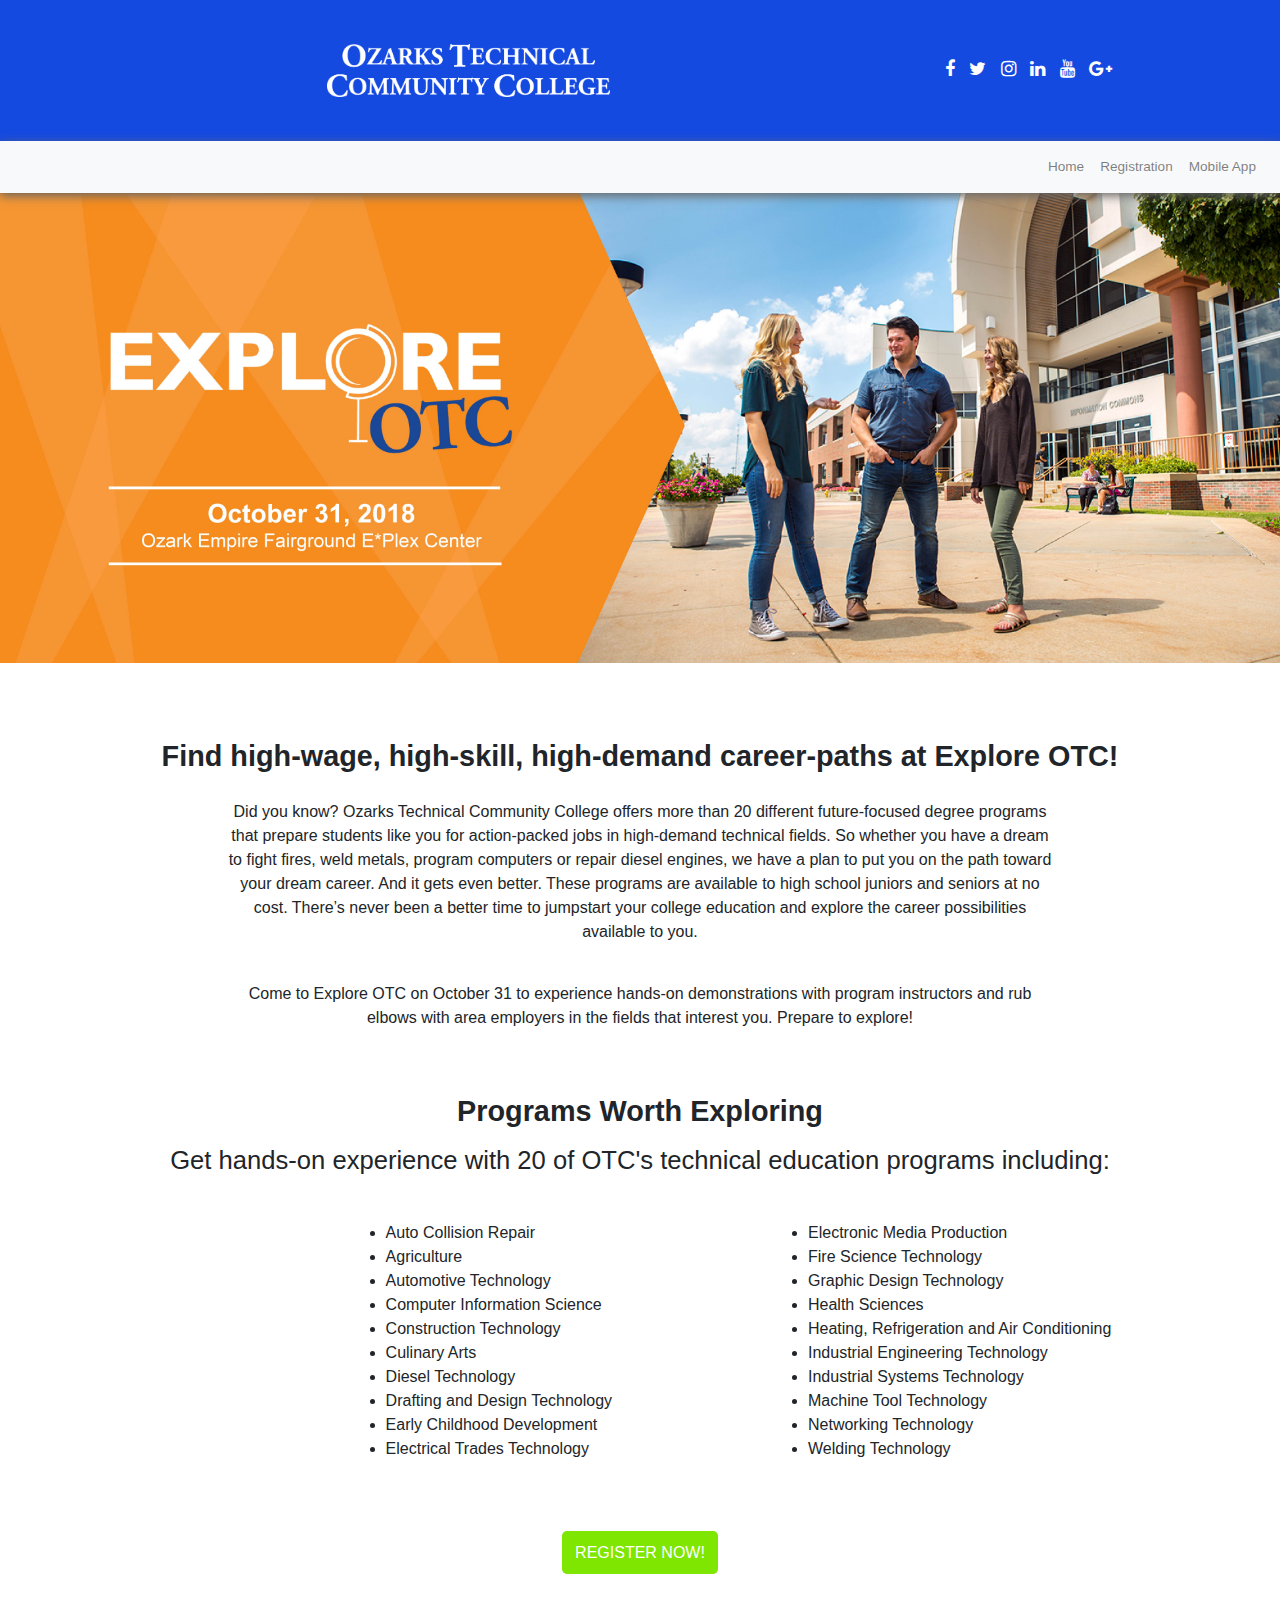
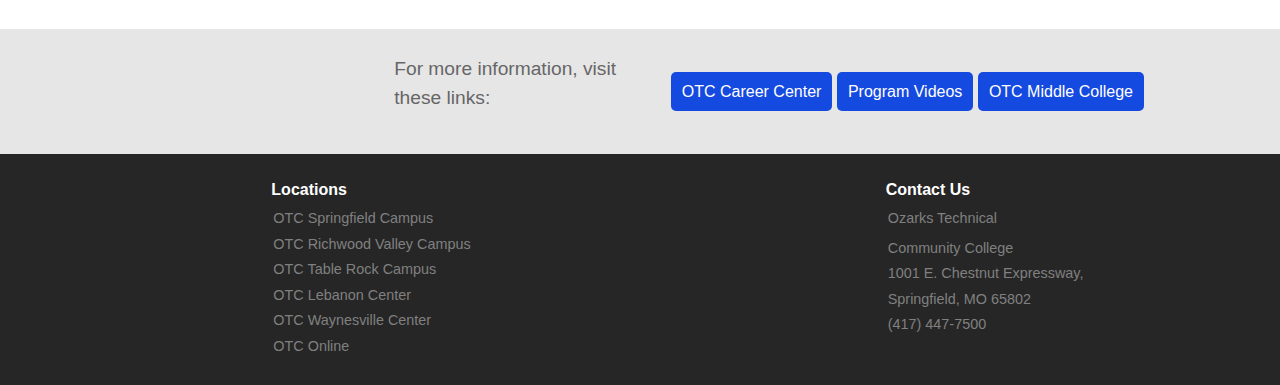
<file: index.html>
<!DOCTYPE html>
<html>
  <head>
    <meta charset="UTF-8">
    <meta name="viewport" content="width=device-width, initial-scale=1.0">
    <title>Explore OTC</title>
    <link rel="stylesheet" href="https://maxcdn.bootstrapcdn.com/bootstrap/4.0.0/css/bootstrap.min.css" integrity="sha384-Gn5384xqQ1aoWXA+058RXPxPg6fy4IWvTNh0E263XmFcJlSAwiGgFAW/dAiS6JXm" crossorigin="anonymous">  
    <link rel="stylesheet" href="https://cdnjs.cloudflare.com/ajax/libs/font-awesome/4.7.0/css/font-awesome.min.css">
    <link rel="stylesheet" href="Styles/IndexStyles.css" type="text/css">
    <link rel="icon" href="Images/OTC_webicon.jpg" type="image/gif" sizes="16x16">
  </head>
  <body>
    <header>
      <img class="wordmark" src="Images/OTC-Wordmark-White.png" width="345px" alt="OTC Wordmark">
      <div id="socialMedia">
        <span><a href="https://www.facebook.com/ozarkstech" target="_blank"><i class="fa fa-facebook" style="font-size:18px"></i></a></span>
        <span><a href="https://twitter.com/otcedu" target="_blank"><i class="fa fa-twitter" style="font-size:18px"></i></a></span>
        <span><a href="https://www.instagram.com/ozarkstech/" target="_blank"><i class="fa fa-instagram" style="font-size:18px"></i></a></span>
        <span><a href="https://www.linkedin.com/school/ozarks-technical-community-college/" target="_blank"><i class="fa fa-linkedin" style="font-size:18px"></i></a></span>
        <span><a href="https://www.youtube.com/user/OTCvids" target="_blank"><i class="fa fa-youtube" style="font-size:18px"></i></a></span>
        <span><a href="https://plus.google.com/+otcedu" target="_blank"><i class="fa fa-google-plus" style="font-size:18px"></i></a></span>
        </div>
    </header>
      </body>
        <nav class="navbar navbar-expand-md bg-light navbar-light">
        
          <!-- Toggler/collapsibe Button -->
          <button class="navbar-toggler" type="button" data-toggle="collapse" data-target="#collapsibleNavbar">
            <span class="navbar-toggler-icon"></span>
          </button>
        
          <!-- Navbar links -->
          <div class="collapse navbar-collapse justify-content-end" id="collapsibleNavbar">
            <ul class="navbar-nav">
              <li class="nav-item">
                <a class="nav-link" href="index.html">Home</a>
              </li>
              <li class="nav-item">
                <a class="nav-link" href="registration.html">Registration</a>
              </li>
              <li class="nav-item">
                <a class="nav-link" href="app.html">Mobile App</a>
              </li> 
            </ul>
          </div> 
        </nav>
        <div class="divImg">
            <img class="mainImage" src="Images/OTC_Header.jpg" alt="Picture of OTC Campus and Students">
            <img class="phoneImage" src="Images/OTC_Header_Mobile.jpg" alt="Picture of OTC Campus and Students">                    
        </div>
        <div class="info">
            <h4>Find high-wage, high-skill, high-demand career-paths at Explore OTC!</h4>
          <p>Did you know? Ozarks Technical Community College offers more than 20 different future-focused degree programs that prepare students like you for action-packed jobs in high-demand technical fields. 
            So whether you have a dream to fight fires, weld metals, program computers or repair diesel engines, we have a plan to put you on the path toward your dream career. And it gets even better. These programs are available to high school juniors and seniors at no cost. 
            There’s never been a better time to jumpstart your college education and explore the career possibilities available to you.</p>
          <p>Come to Explore OTC on October 31 to experience hands-on demonstrations with program instructors and rub elbows with area employers in the fields that interest you. Prepare to explore!
          </p>
        </div>
        <h4 id="programsHeader">Programs Worth Exploring</h4>
        <p id="programsSubHeader">Get hands-on experience with 20 of OTC's technical education programs including:</p>
        <div class="row">
          <div class="col-sm-6" id="program1">
              <ul>
                  <li>Auto Collision Repair</li>
                  <li>Agriculture</li>
                  <li>Automotive Technology</li>
                  <li>Computer Information Science</li>
                  <li>Construction Technology</li>
                  <li>Culinary Arts</li>
                  <li>Diesel Technology</li>
                  <li>Drafting and Design Technology</li>
                  <li>Early Childhood Development</li>
                  <li>Electrical Trades Technology</li>            
                </ul>
          </div>
          <div class="col-sm-6" id="program2">
              <ul>
                  <li>Electronic Media Production</li>
                  <li>Fire Science Technology</li> 
                  <li>Graphic Design Technology</li>
                  <li>Health Sciences</li>
                  <li>Heating, Refrigeration and Air Conditioning</li>
                  <li>Industrial Engineering Technology</li>
                  <li>Industrial Systems Technology</li>
                  <li>Machine Tool Technology</li>
                  <li>Networking Technology</li>
                  <li>Welding Technology</li>
                </ul>
          </div>
         </div>
         <div id="forBtn"> 
         <a id="registerBtn" href="registration.html">REGISTER NOW!</a>
         </div>
         <div class="row" id="linksDiv">
           <p id="linksP">For more information, visit these links:</p>
           <div id="links">
           <a href="https://academics.otc.edu/careercenter/" target="_blank">OTC Career Center</a>
           <a href="https://academics.otc.edu/careercenter/technical-education-programs-for-high-school-students/" target="_blank">Program Videos</a>
           <a href="https://academics.otc.edu/middlecollege/" target="_blank">OTC Middle College</a>
           </div>
           </div>
        <footer>
          <div class="row">
          <div class="col-sm-6">
              <h6>Locations</h6>
              <p><a href="https://springfield.otc.edu/" target="_blank">OTC Springfield Campus</a></p>
              <p><a href="https://richwoodvalley.otc.edu/" target="_blank">OTC Richwood Valley Campus</a></p>
              <p><a href="https://tablerock.otc.edu/" target="_blank">OTC Table Rock Campus</a></p>
              <p><a href="https://lebanon.otc.edu/" target="_blank">OTC Lebanon Center</a></p>
              <p><a href="https://waynesville.otc.edu/" target="_blank">OTC Waynesville Center</a></p>
              <p><a href="https://online.otc.edu/" target="_blank">OTC Online</a></p>
          </div>
          <div class="col-sm-6">
            <h6>Contact Us</h6>
            <p>Ozarks Technical <p>
            <p>Community College</p>
            <p>1001 E. Chestnut Expressway,</p>
            <p>Springfield, MO 65802</p>
            <p>(417) 447-7500</p>
            </div>
            </div>
        </footer>
        <script src="https://code.jquery.com/jquery-3.2.1.slim.min.js" integrity="sha384-KJ3o2DKtIkvYIK3UENzmM7KCkRr/rE9/Qpg6aAZGJwFDMVNA/GpGFF93hXpG5KkN" crossorigin="anonymous"></script>
        <script src="https://cdnjs.cloudflare.com/ajax/libs/popper.js/1.12.9/umd/popper.min.js" integrity="sha384-ApNbgh9B+Y1QKtv3Rn7W3mgPxhU9K/ScQsAP7hUibX39j7fakFPskvXusvfa0b4Q" crossorigin="anonymous"></script>
        <script src="https://maxcdn.bootstrapcdn.com/bootstrap/4.0.0/js/bootstrap.min.js" integrity="sha384-JZR6Spejh4U02d8jOt6vLEHfe/JQGiRRSQQxSfFWpi1MquVdAyjUar5+76PVCmYl" crossorigin="anonymous"></script>
  </body>
</html
</file>
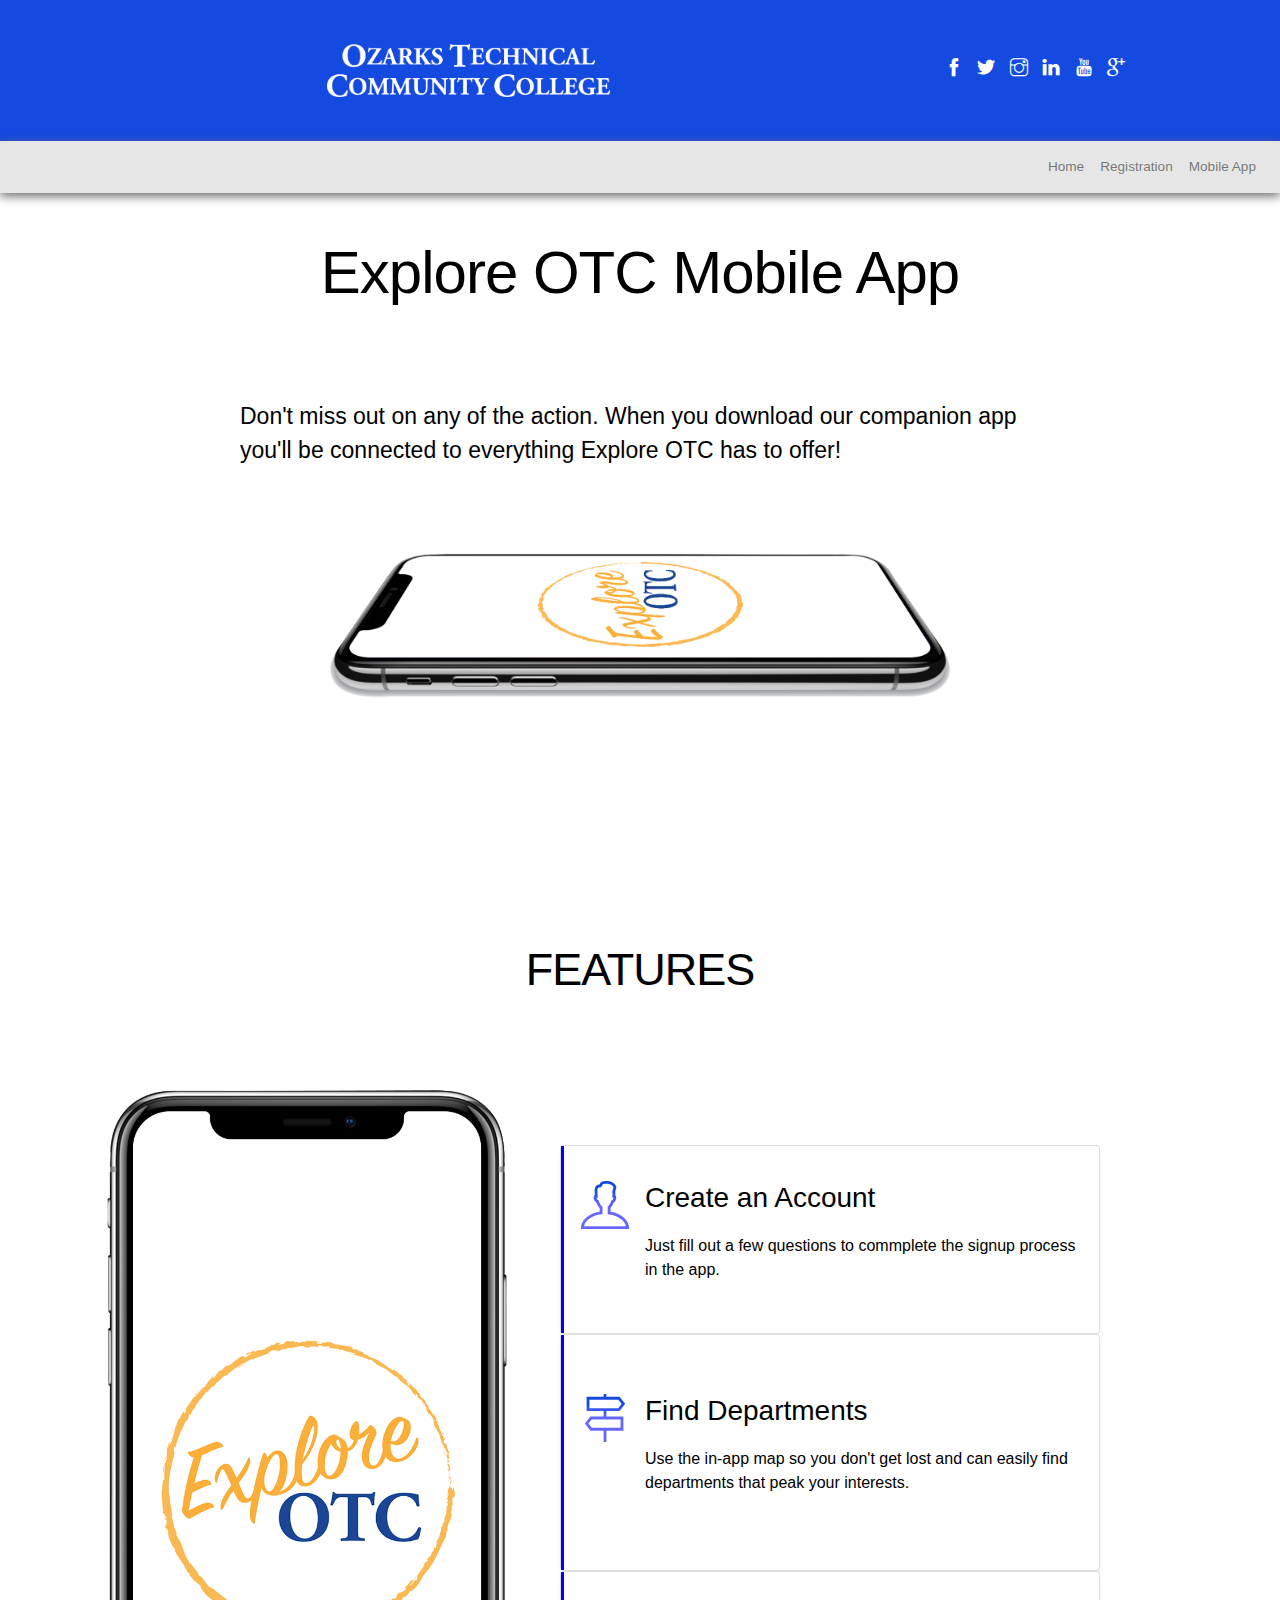
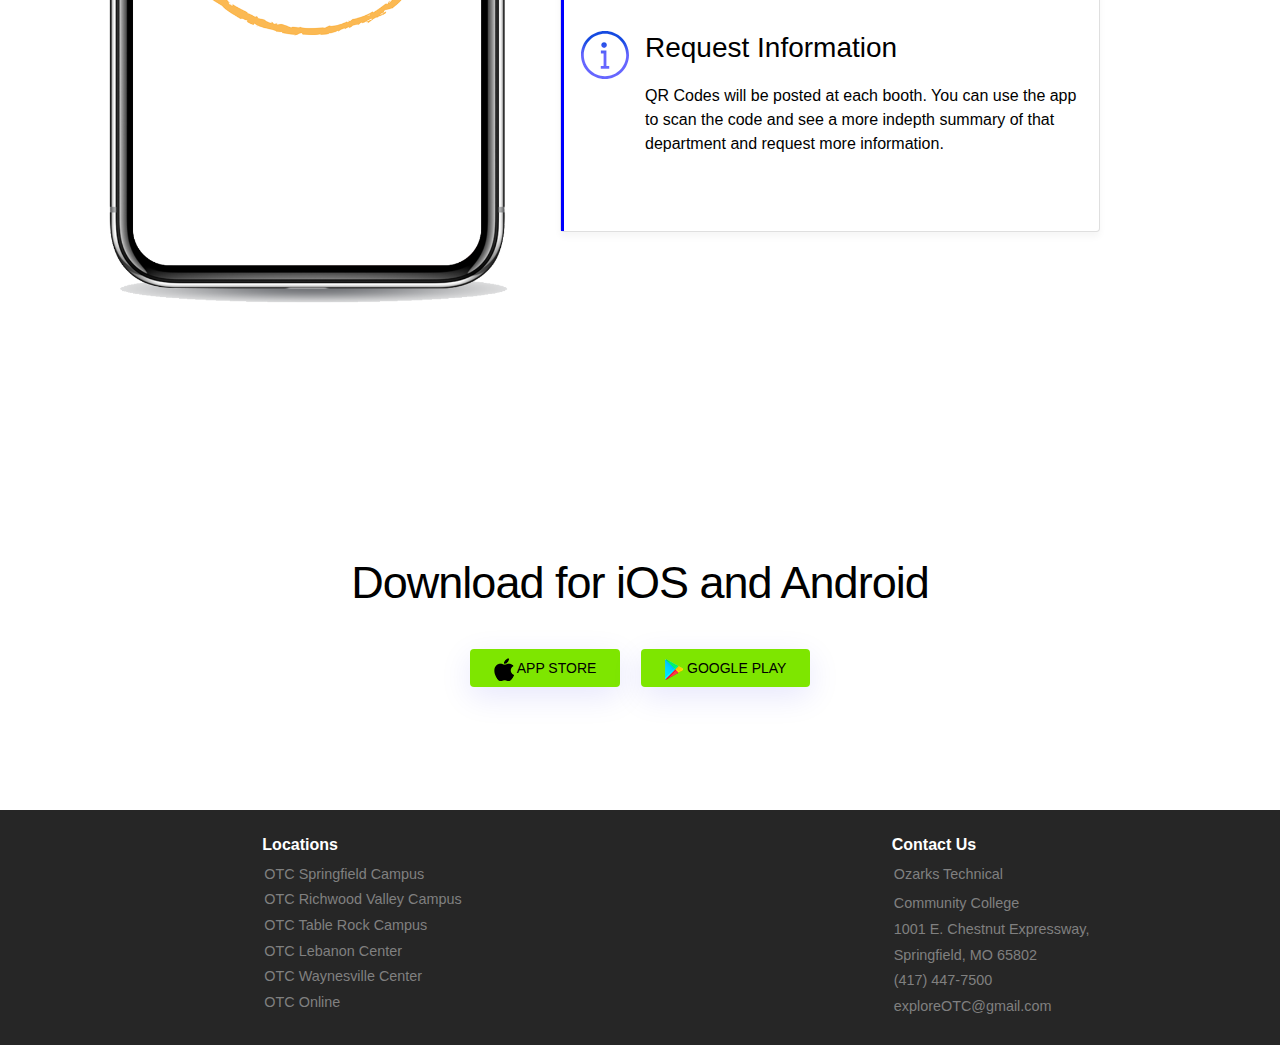
<file: app.html>
<!doctype html>
<lang="en">
<head>
    <title>Explore OTC - Mobile App</title>
    <meta charset="utf-8">
    <meta name="viewport" content="width=device-width, initial-scale=1, shrink-to-fit=no">
    <!-- Bootstrap CSS -->
    <link rel="stylesheet" href="https://maxcdn.bootstrapcdn.com/bootstrap/4.0.0/css/bootstrap.min.css" integrity="sha384-Gn5384xqQ1aoWXA+058RXPxPg6fy4IWvTNh0E263XmFcJlSAwiGgFAW/dAiS6JXm" crossorigin="anonymous">
    <!-- Icons -->
    <link rel="stylesheet" href="Styles/themify-icons.css">
    <!-- Main css -->
    <link href="Styles/appStyle.css" rel="stylesheet">
    <link rel="icon" href="Images/OTC_webicon.jpg" type="image/gif" sizes="16x16">
</head>
<body >
    <!-- start header -->
    <header>
      <img class="wordmark" src="Images/OTC-Wordmark-White.png" width="345px" alt="OTC Wordmark">
      <div id="socialMedia">
        <span><a href="https://www.facebook.com/ozarkstech" target="_blank"><i class="white ti-facebook" style="font-size:18px"></i></a></span>
        <span><a href="https://twitter.com/otcedu" target="_blank"><i class="white ti-twitter-alt" style="font-size:18px"></i></a></span>
        <span><a href="https://www.instagram.com/ozarkstech/" target="_blank"><i class="white ti-instagram" style="font-size:18px"></i></a></span>
        <span><a href="https://www.linkedin.com/school/ozarks-technical-community-college/" target="_blank"><i class="white ti-linkedin" style="font-size:18px"></i></a></span>
        <span><a href="https://www.youtube.com/user/OTCvids" target="_blank"><i class="white ti-youtube" style="font-size:18px"></i></a></span>
        <span><a href="https://plus.google.com/+otcedu" target="_blank"><i class="white ti-google" style="font-size:18px"></i></a></span>
        </div>
    </header>
    <!-- end header -->

    <!-- start navbar -->
    <nav class="navbar navbar-expand-xl navbar-light">
      <button class="navbar-toggler" type="button" data-toggle="collapse" data-target="#collapsibleNavbar">
        <span class="navbar-toggler-icon"></span>
      </button>
        <!-- page links -->
        <div class="collapse navbar-collapse justify-content-end" id="collapsibleNavbar">
        <ul class="navbar-nav ml-auto">
          <li class="nav-item">
              <a class="nav-link" href="index.html">Home</a>
          </li>
          <li class="nav-item">
              <a class="nav-link" href="registration.html">Registration</a>
          </li>
          <li class="nav-item">
              <a class="nav-link" href="app.html">Mobile App</a>
          </li>
        </ul>
      </div>
    </nav>
    <!-- end nav -->

    <!-- start slogan section -->
    <div class="section">
      <div class="container mt-3">
          <h1>Explore OTC Mobile App</h1>
          <p class="slogan">Don't miss out on any of the action. When you download our companion app you'll be connected to everything Explore OTC has to offer!</p>
      </div>
      <!-- Add splash when finalized -->
      <img src="Images/iPhoneSide.png" alt="iPhoneX Side" class="sidePhone img-fluid">
    </div>
    <!-- end slogan section -->

    <!-- start walkthrough section -->
    <div class="section">
        <div class="container">
          <div class="section-title">
              <h2>FEATURES</h2>
          </div>
            <div class="row">
              <div class="col-md-5">
                  <!-- Add splash when finalized -->
                  <img src="Images/iPhoneX.png" alt="iphone" class="standingPhone img-fluid">
              </div>
                <div class="col-md-6 d-flex align-items-center">
                    <ul class="list-unstyled app-tips">
                      <div class="card features">
                        <div class="card-body">
                          <li class="media">
                              <span class="ti-user gradient-fill ti-custom mr-3"></span>
                              <div class="media-body">
                                  <h5>Create an Account</h5>
                                  <p>Just fill out a few questions to commplete the signup process in the app.</p>
                              </div>
                          </li>
                        </div>
                      </div>
                      <div class="card features">
                        <div class="card-body">
                          <li class="media my-4">
                              <span class="ti-direction-alt gradient-fill ti-custom mr-3"></span>
                              <div class="media-body">
                                  <h5>Find Departments</h5>
                                  <p>Use the in-app map so you don't get lost and can easily find departments that peak your interests.</p>
                                </div>
                              </li>
                          </div>
                      </div>
                      <div class="card features">
                        <div class="card-body">
                          <li class="media my-4">
                              <span class="ti-info-alt gradient-fill ti-custom mr-3"></span>
                              <div class="media-body">
                                  <h5>Request Information</h5>
                                  <p>QR Codes will be posted at each booth. You can use the app to scan the code and see a more indepth summary of that department and request more information.</p>
                              </div>
                          </li>
                        </div>
                      </div>
                    </ul>
                </div>
            </div>
        </div>
    </div>
    <!-- end walkthrough section -->

    <!-- start download section -->
    <div class="section">
        <div class="container">
            <div class="download">
                <h2>Download for iOS and Android</h2>
                <div class="my-4">
                  <!-- DON'T FORGET ACTUAL APP LINKS -->
                    <a href="#" class="downloadBTN btn-light"><img src="Images/appleStore.png" alt="icon"> App Store</a>
                    <a href="#" class="downloadBTN btn-light"><img src="Images/googleStore.png" alt="icon"> Google play</a>
                </div>
            </div>
        </div>
    </div>
    <!-- // end of download section -->

    <!-- start footer -->
    <footer>
      <div class="row">
      <div class="col-sm-6">
          <h6>Locations</h6>
          <p><a href="https://springfield.otc.edu/" target="_blank">OTC Springfield Campus</a></p>
          <p><a href="https://richwoodvalley.otc.edu/" target="_blank">OTC Richwood Valley Campus</a></p>
          <p><a href="https://tablerock.otc.edu/" target="_blank">OTC Table Rock Campus</a></p>
          <p><a href="https://lebanon.otc.edu/" target="_blank">OTC Lebanon Center</a></p>
          <p><a href="https://waynesville.otc.edu/" target="_blank">OTC Waynesville Center</a></p>
          <p><a href="https://online.otc.edu/" target="_blank">OTC Online</a></p>
      </div>
      <div class="col-sm-6">
        <h6>Contact Us</h6>
        <p>Ozarks Technical <p>
        <p>Community College</p>
        <p>1001 E. Chestnut Expressway,</p>
        <p>Springfield, MO 65802</p>
        <p>(417) 447-7500</p>
        <p><a href="mailto:exploreotc@gmail.com">exploreOTC@gmail.com</a></p>
        </div>
        </div>
    </footer>
    <!-- end footer -->
    <script src="https://code.jquery.com/jquery-3.2.1.slim.min.js" integrity="sha384-KJ3o2DKtIkvYIK3UENzmM7KCkRr/rE9/Qpg6aAZGJwFDMVNA/GpGFF93hXpG5KkN" crossorigin="anonymous"></script>
    <script src="https://cdnjs.cloudflare.com/ajax/libs/popper.js/1.12.9/umd/popper.min.js" integrity="sha384-ApNbgh9B+Y1QKtv3Rn7W3mgPxhU9K/ScQsAP7hUibX39j7fakFPskvXusvfa0b4Q" crossorigin="anonymous"></script>
    <script src="https://maxcdn.bootstrapcdn.com/bootstrap/4.0.0/js/bootstrap.min.js" integrity="sha384-JZR6Spejh4U02d8jOt6vLEHfe/JQGiRRSQQxSfFWpi1MquVdAyjUar5+76PVCmYl" crossorigin="anonymous"></script>

  </body>
</html>
</file>
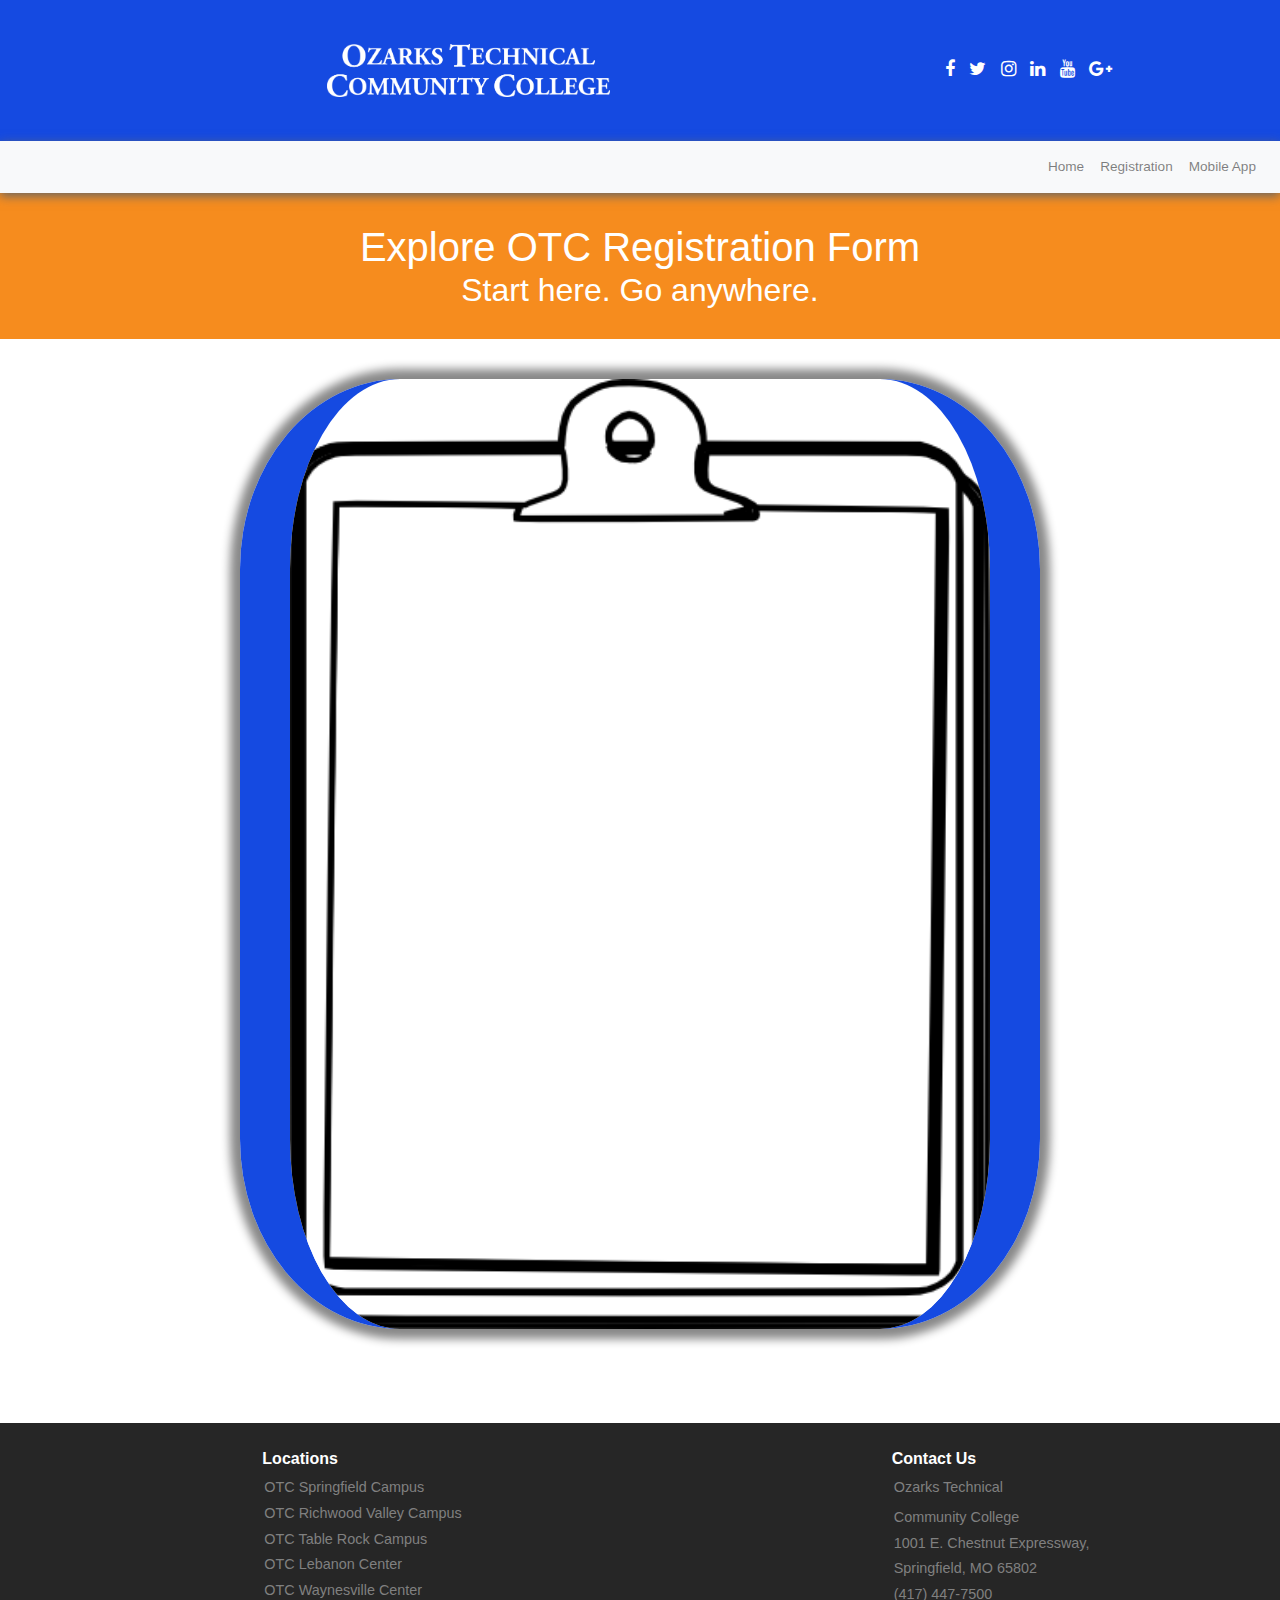
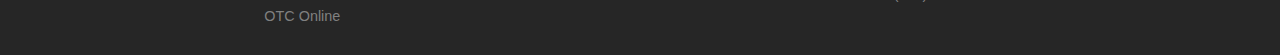
<file: registration.html>
<!DOCTYPE html>
<html>
  <head>
    <meta charset="UTF-8">
    <meta name="viewport" content="width=device-width, initial-scale=1.0">
    <title>Explore OTC Registration</title>
    <!-- Latest compiled and minified CSS -->
    <link href="https://fonts.googleapis.com/css?family=Oswald" rel="stylesheet">
    <link rel="stylesheet" href="https://maxcdn.bootstrapcdn.com/bootstrap/4.0.0/css/bootstrap.min.css" integrity="sha384-Gn5384xqQ1aoWXA+058RXPxPg6fy4IWvTNh0E263XmFcJlSAwiGgFAW/dAiS6JXm" crossorigin="anonymous">
    <link rel="stylesheet" href="https://cdnjs.cloudflare.com/ajax/libs/font-awesome/4.7.0/css/font-awesome.min.css">
    <link rel="stylesheet" href="Styles/registrationStyles.css">
    <link rel="icon" href="Images/OTC_webicon.jpg" type="images/gif" sizes="16x16">
  </head>

  <body>
    <header>
      <img class="wordmark" src="Images/OTC-Wordmark-White.png" width="345px" alt="OTC Wordmark">
      <div id="socialMedia">
        <span><a href="https://www.facebook.com/ozarkstech" target="_blank"><i class="fa fa-facebook" style="font-size:18px"></i></a></span>
        <span><a href="https://twitter.com/otcedu" target="_blank"><i class="fa fa-twitter" style="font-size:18px"></i></a></span>
        <span><a href="https://www.instagram.com/ozarkstech/" target="_blank"><i class="fa fa-instagram" style="font-size:18px"></i></a></span>
        <span><a href="https://www.linkedin.com/school/ozarks-technical-community-college/" target="_blank"><i class="fa fa-linkedin" style="font-size:18px"></i></a></span>
        <span><a href="https://www.youtube.com/user/OTCvids" target="_blank"><i class="fa fa-youtube" style="font-size:18px"></i></a></span>
        <span><a href="https://plus.google.com/+otcedu" target="_blank"><i class="fa fa-google-plus" style="font-size:18px"></i></a></span>
        </div>
    </header>
    <!-- Navigation -->
    <nav class="navbar navbar-expand-md bg-light navbar-light">

      <!-- Toggler/collapsibe Button -->
      <button class="navbar-toggler" type="button" data-toggle="collapse" data-target="#collapsibleNavbar">
        <span class="navbar-toggler-icon"></span>
      </button>

      <!-- Navbar links -->
      <div class="collapse navbar-collapse justify-content-end" id="collapsibleNavbar">
        <ul class="navbar-nav">
          <li class="nav-item">
            <a class="nav-link" href="index.html">Home</a>
          </li>
          <li class="nav-item">
            <a class="nav-link" href="registration.html">Registration</a>
          </li>
          <li class="nav-item">
            <a class="nav-link" href="app.html">Mobile App</a>
          </li>
        </ul>
      </div>
    </nav>
      <!--End of Navigation -->
      <div class="pageTitle">
        <h1> Explore OTC Registration Form</h1>
        <h2> Start here. Go anywhere. </h2>
      </div>
      <div id="googleForm">
        <img class="clipboard" src="Images/clipboard2.png">
        <iframe class="form" src="https://docs.google.com/forms/d/e/1FAIpQLSe6IWFMXK3vg122rjgQuL-c-bZ4bCaQ_35Y_GJin3OhUim9JA/viewform?embedded=true" frameborder="0">Loading...</iframe>
      </div>
      <!--Footer-->
      <footer>
        <div class="row">
          <div class="col-sm-6">
            <h6>Locations</h6>
              <p><a href="https://springfield.otc.edu/" target="_blank">OTC Springfield Campus</a></p>
              <p><a href="https://richwoodvalley.otc.edu/" target="_blank">OTC Richwood Valley Campus</a></p>
              <p><a href="https://tablerock.otc.edu/" target="_blank">OTC Table Rock Campus</a></p>
              <p><a href="https://lebanon.otc.edu/" target="_blank">OTC Lebanon Center</a></p>
              <p><a href="https://waynesville.otc.edu/" target="_blank">OTC Waynesville Center</a></p>
              <p><a href="https://online.otc.edu/" target="_blank">OTC Online</a></p>
          </div>
          <div class="col-sm-6">
            <h6>Contact Us</h6>
            <p>Ozarks Technical <p>
            <p>Community College</p>
            <p>1001 E. Chestnut Expressway,</p>
            <p>Springfield, MO 65802</p>
            <p>(417) 447-7500</p>
          </div>
        </div>
    </footer>
    <!--end of footer-->
    <script src="https://code.jquery.com/jquery-3.2.1.slim.min.js" integrity="sha384-KJ3o2DKtIkvYIK3UENzmM7KCkRr/rE9/Qpg6aAZGJwFDMVNA/GpGFF93hXpG5KkN" crossorigin="anonymous"></script>
    <script src="https://cdnjs.cloudflare.com/ajax/libs/popper.js/1.12.9/umd/popper.min.js" integrity="sha384-ApNbgh9B+Y1QKtv3Rn7W3mgPxhU9K/ScQsAP7hUibX39j7fakFPskvXusvfa0b4Q" crossorigin="anonymous"></script>
    <script src="https://maxcdn.bootstrapcdn.com/bootstrap/4.0.0/js/bootstrap.min.js" integrity="sha384-JZR6Spejh4U02d8jOt6vLEHfe/JQGiRRSQQxSfFWpi1MquVdAyjUar5+76PVCmYl" crossorigin="anonymous"></script>
  </body>
</html>
</file>
<file: Styles/IndexStyles.css>
body, html{
    margin: 0;
    padding: 0;
    height: 100%;
    font-family: Arial, Helvetica, sans-serif;
}

.row{
    margin: 0;
    padding: 0;
}

.mainImage{
    width: 100%;
    height: auto;
}

.phoneImage{
    width: 100%;
    height: auto;
    display: none;
}

/*Styles for Navbar*/
.navbar{
    background-color:  #e6e6e6;
    border: none;
    margin: 0;
    box-shadow: 0 3px 10px #666666;
}

.navbar a{
    color: #666666;
    font-size: 85%;
}

/*Styles for Blue Header*/
header{
    background-color: #154ae1;
}

header img{
    margin-left: 23%;
    padding: 1.5%;
}

/*Social Media icons*/
i{
    color: #ffffff;
    padding: 0 5px 0 5px;
}

#socialMedia{
    display: inline;
    margin-left: 30%;
}

/*Styles for text about the event*/
.info{
    width: 100%;
    text-align: center;
}

.info h4{
    font-size: 180%;
    margin-top: 6%;
    margin-bottom: 2%;
    font-weight: bold;
}

.info p{
    width: 65%;
    margin: auto;
    margin-bottom: 3%;
}

/*Styles for Register Button*/
#registerBtn{
    background-color: #7ee600;
    color: white;
    padding: 1%;
    border-radius: 5px;
    text-align: center;
}

#forBtn{
    text-align: center;
    margin-bottom: 5%;
    margin-top: 5%;
}


/*Styles for OTC links*/
#linksDiv{
    background-color: #e6e6e6;
    color: #666666;
    padding: 2%;
}

#links{
    width: 45%;
    margin: auto;
}

#links a{
    background-color: #154ae1;
    color: #ffffff;
    padding: 2%;
    border-radius: 5px;
    text-decoration: none;
}

#links a:hover{
    background-color: #b3b3b3;
}

#linksP{
    width: 20%;
    margin-left: 30%;
    font-size: 120%;
}
/*Column containing the ul*/
.col-sm-6{
    padding-left: 20%;
}

/*Styles for list of 20 programs*/
#program1{
    padding-left:27%;
}

#program2{
    padding-left: 10%;
}

#programsSubHeader{
    font-size: 160%;
    text-align: center;
    padding-bottom: 2%;
    
}

#programsHeader{
    font-size: 180%;
    font-weight: bold;
    text-align: center;
    margin-top: 5%;
    margin: auto;
    padding-top: 2%;
    padding-bottom: 1%;
}

/*Footer Styles*/
footer{
    width: 100%;
    background-color:  #262626;
    padding: 2%;
    text-align: center;
}

footer h6{
    font-weight: bold;
    color: #ffffff;
    margin-bottom: 2%;
    text-align: left;
}

footer p{
    font-size: 90%;
    color: #808080;
    margin: 0;
    text-align: left;
    padding: 2px;
}

footer a{
    color: #808080;
   
}

footer a:hover{
    color: #ffffff;
    text-decoration: none;
}


@media(max-width: 1370px){
    .wordmark{width: 320px;}
    header{padding: 2%;}
    #socialMedia{margin-left: 25%;}
}

@media(max-width: 1140px){
    #socialMedia{margin-left: 20%;}
    .info p{width: 75%;}
    #program1{padding-left: 20%;}
    #links{width: 100%; text-align: center; margin-top: 5%;}
    #linksP{width: 100%; text-align: center; margin: 0;}
}

@media(max-width: 1000px){
    #socialMedia{margin-left: 15%;}
    .wordmark{width: 280px;}
    #program1{padding-left: 15%;}
    #program2{padding-left: 5%;}
}

@media(max-width: 850px){
    .wordmark{margin-left: 10%;}
    .info h4{font-size: 160%;}
    #programsHeader{font-size: 160%;}
    #programsSubHeader{font-size: 140%;}
    #program1{padding-left: 10%;}
    #program2{padding-left: 3%;}
}

@media(max-width: 700px){
    .wordmark{margin-left: 5%;}
    #socialMedia{display: none;}
    .mainImage{display: none;}
    .phoneImage{display: initial;}
}

@media(max-width:590px){
    .wordmark{width: 260px;}
    .info h4{font-size: 140%;}
    #programsHeader{font-size: 140%;}
    #programsSubHeader{font-size: 120%;}
    #program1{padding-left: 0;}
    #program2{padding-left: 0;}
    #links a{display: block; margin-top: 1%; margin-bottom: 1%;}
}

@media(max-width: 450px){
    .wordmark{width: 240px;}
}
</file>
<file: Styles/themify-icons.css>
@font-face {
    font-family: 'themify';
    src: url('../fonts/themify.eot?-fvbane');
    src: url('../fonts/themify.eot?#iefix-fvbane') format('embedded-opentype'), url('../fonts/themify.woff?-fvbane') format('woff'), url('../fonts/themify.ttf?-fvbane') format('truetype'), url('../fonts/themify.svg?-fvbane#themify') format('svg');
    font-weight: normal;
    font-style: normal;
}

[class^="ti-"],
[class*=" ti-"] {
    font-family: 'themify';
    speak: none;
    font-style: normal;
    font-weight: normal;
    font-variant: normal;
    text-transform: none;
    line-height: 1;
    /* Better Font Rendering =========== */
    -webkit-font-smoothing: antialiased;
    -moz-osx-font-smoothing: grayscale;
}

.ti-wand:before {
    content: "\e600";
}

.ti-volume:before {
    content: "\e601";
}

.ti-user:before {
    content: "\e602";
}

.ti-unlock:before {
    content: "\e603";
}

.ti-unlink:before {
    content: "\e604";
}

.ti-trash:before {
    content: "\e605";
}

.ti-thought:before {
    content: "\e606";
}

.ti-target:before {
    content: "\e607";
}

.ti-tag:before {
    content: "\e608";
}

.ti-tablet:before {
    content: "\e609";
}

.ti-star:before {
    content: "\e60a";
}

.ti-spray:before {
    content: "\e60b";
}

.ti-signal:before {
    content: "\e60c";
}

.ti-shopping-cart:before {
    content: "\e60d";
}

.ti-shopping-cart-full:before {
    content: "\e60e";
}

.ti-settings:before {
    content: "\e60f";
}

.ti-search:before {
    content: "\e610";
}

.ti-zoom-in:before {
    content: "\e611";
}

.ti-zoom-out:before {
    content: "\e612";
}

.ti-cut:before {
    content: "\e613";
}

.ti-ruler:before {
    content: "\e614";
}

.ti-ruler-pencil:before {
    content: "\e615";
}

.ti-ruler-alt:before {
    content: "\e616";
}

.ti-bookmark:before {
    content: "\e617";
}

.ti-bookmark-alt:before {
    content: "\e618";
}

.ti-reload:before {
    content: "\e619";
}

.ti-plus:before {
    content: "\e61a";
}

.ti-pin:before {
    content: "\e61b";
}

.ti-pencil:before {
    content: "\e61c";
}

.ti-pencil-alt:before {
    content: "\e61d";
}

.ti-paint-roller:before {
    content: "\e61e";
}

.ti-paint-bucket:before {
    content: "\e61f";
}

.ti-na:before {
    content: "\e620";
}

.ti-mobile:before {
    content: "\e621";
}

.ti-minus:before {
    content: "\e622";
}

.ti-medall:before {
    content: "\e623";
}

.ti-medall-alt:before {
    content: "\e624";
}

.ti-marker:before {
    content: "\e625";
}

.ti-marker-alt:before {
    content: "\e626";
}

.ti-arrow-up:before {
    content: "\e627";
}

.ti-arrow-right:before {
    content: "\e628";
}

.ti-arrow-left:before {
    content: "\e629";
}

.ti-arrow-down:before {
    content: "\e62a";
}

.ti-lock:before {
    content: "\e62b";
}

.ti-location-arrow:before {
    content: "\e62c";
}

.ti-link:before {
    content: "\e62d";
}

.ti-layout:before {
    content: "\e62e";
}

.ti-layers:before {
    content: "\e62f";
}

.ti-layers-alt:before {
    content: "\e630";
}

.ti-key:before {
    content: "\e631";
}

.ti-import:before {
    content: "\e632";
}

.ti-image:before {
    content: "\e633";
}

.ti-heart:before {
    content: "\e634";
}

.ti-heart-broken:before {
    content: "\e635";
}

.ti-hand-stop:before {
    content: "\e636";
}

.ti-hand-open:before {
    content: "\e637";
}

.ti-hand-drag:before {
    content: "\e638";
}

.ti-folder:before {
    content: "\e639";
}

.ti-flag:before {
    content: "\e63a";
}

.ti-flag-alt:before {
    content: "\e63b";
}

.ti-flag-alt-2:before {
    content: "\e63c";
}

.ti-eye:before {
    content: "\e63d";
}

.ti-export:before {
    content: "\e63e";
}

.ti-exchange-vertical:before {
    content: "\e63f";
}

.ti-desktop:before {
    content: "\e640";
}

.ti-cup:before {
    content: "\e641";
}

.ti-crown:before {
    content: "\e642";
}

.ti-comments:before {
    content: "\e643";
}

.ti-comment:before {
    content: "\e644";
}

.ti-comment-alt:before {
    content: "\e645";
}

.ti-close:before {
    content: "\e646";
}

.ti-clip:before {
    content: "\e647";
}

.ti-angle-up:before {
    content: "\e648";
}

.ti-angle-right:before {
    content: "\e649";
}

.ti-angle-left:before {
    content: "\e64a";
}

.ti-angle-down:before {
    content: "\e64b";
}

.ti-check:before {
    content: "\e64c";
}

.ti-check-box:before {
    content: "\e64d";
}

.ti-camera:before {
    content: "\e64e";
}

.ti-announcement:before {
    content: "\e64f";
}

.ti-brush:before {
    content: "\e650";
}

.ti-briefcase:before {
    content: "\e651";
}

.ti-bolt:before {
    content: "\e652";
}

.ti-bolt-alt:before {
    content: "\e653";
}

.ti-blackboard:before {
    content: "\e654";
}

.ti-bag:before {
    content: "\e655";
}

.ti-move:before {
    content: "\e656";
}

.ti-arrows-vertical:before {
    content: "\e657";
}

.ti-arrows-horizontal:before {
    content: "\e658";
}

.ti-fullscreen:before {
    content: "\e659";
}

.ti-arrow-top-right:before {
    content: "\e65a";
}

.ti-arrow-top-left:before {
    content: "\e65b";
}

.ti-arrow-circle-up:before {
    content: "\e65c";
}

.ti-arrow-circle-right:before {
    content: "\e65d";
}

.ti-arrow-circle-left:before {
    content: "\e65e";
}

.ti-arrow-circle-down:before {
    content: "\e65f";
}

.ti-angle-double-up:before {
    content: "\e660";
}

.ti-angle-double-right:before {
    content: "\e661";
}

.ti-angle-double-left:before {
    content: "\e662";
}

.ti-angle-double-down:before {
    content: "\e663";
}

.ti-zip:before {
    content: "\e664";
}

.ti-world:before {
    content: "\e665";
}

.ti-wheelchair:before {
    content: "\e666";
}

.ti-view-list:before {
    content: "\e667";
}

.ti-view-list-alt:before {
    content: "\e668";
}

.ti-view-grid:before {
    content: "\e669";
}

.ti-uppercase:before {
    content: "\e66a";
}

.ti-upload:before {
    content: "\e66b";
}

.ti-underline:before {
    content: "\e66c";
}

.ti-truck:before {
    content: "\e66d";
}

.ti-timer:before {
    content: "\e66e";
}

.ti-ticket:before {
    content: "\e66f";
}

.ti-thumb-up:before {
    content: "\e670";
}

.ti-thumb-down:before {
    content: "\e671";
}

.ti-text:before {
    content: "\e672";
}

.ti-stats-up:before {
    content: "\e673";
}

.ti-stats-down:before {
    content: "\e674";
}

.ti-split-v:before {
    content: "\e675";
}

.ti-split-h:before {
    content: "\e676";
}

.ti-smallcap:before {
    content: "\e677";
}

.ti-shine:before {
    content: "\e678";
}

.ti-shift-right:before {
    content: "\e679";
}

.ti-shift-left:before {
    content: "\e67a";
}

.ti-shield:before {
    content: "\e67b";
}

.ti-notepad:before {
    content: "\e67c";
}

.ti-server:before {
    content: "\e67d";
}

.ti-quote-right:before {
    content: "\e67e";
}

.ti-quote-left:before {
    content: "\e67f";
}

.ti-pulse:before {
    content: "\e680";
}

.ti-printer:before {
    content: "\e681";
}

.ti-power-off:before {
    content: "\e682";
}

.ti-plug:before {
    content: "\e683";
}

.ti-pie-chart:before {
    content: "\e684";
}

.ti-paragraph:before {
    content: "\e685";
}

.ti-panel:before {
    content: "\e686";
}

.ti-package:before {
    content: "\e687";
}

.ti-music:before {
    content: "\e688";
}

.ti-music-alt:before {
    content: "\e689";
}

.ti-mouse:before {
    content: "\e68a";
}

.ti-mouse-alt:before {
    content: "\e68b";
}

.ti-money:before {
    content: "\e68c";
}

.ti-microphone:before {
    content: "\e68d";
}

.ti-menu:before {
    content: "\e68e";
}

.ti-menu-alt:before {
    content: "\e68f";
}

.ti-map:before {
    content: "\e690";
}

.ti-map-alt:before {
    content: "\e691";
}

.ti-loop:before {
    content: "\e692";
}

.ti-location-pin:before {
    content: "\e693";
}

.ti-list:before {
    content: "\e694";
}

.ti-light-bulb:before {
    content: "\e695";
}

.ti-Italic:before {
    content: "\e696";
}

.ti-info:before {
    content: "\e697";
}

.ti-infinite:before {
    content: "\e698";
}

.ti-id-badge:before {
    content: "\e699";
}

.ti-hummer:before {
    content: "\e69a";
}

.ti-home:before {
    content: "\e69b";
}

.ti-help:before {
    content: "\e69c";
}

.ti-headphone:before {
    content: "\e69d";
}

.ti-harddrives:before {
    content: "\e69e";
}

.ti-harddrive:before {
    content: "\e69f";
}

.ti-gift:before {
    content: "\e6a0";
}

.ti-game:before {
    content: "\e6a1";
}

.ti-filter:before {
    content: "\e6a2";
}

.ti-files:before {
    content: "\e6a3";
}

.ti-file:before {
    content: "\e6a4";
}

.ti-eraser:before {
    content: "\e6a5";
}

.ti-envelope:before {
    content: "\e6a6";
}

.ti-download:before {
    content: "\e6a7";
}

.ti-direction:before {
    content: "\e6a8";
}

.ti-direction-alt:before {
    content: "\e6a9";
}

.ti-dashboard:before {
    content: "\e6aa";
}

.ti-control-stop:before {
    content: "\e6ab";
}

.ti-control-shuffle:before {
    content: "\e6ac";
}

.ti-control-play:before {
    content: "\e6ad";
}

.ti-control-pause:before {
    content: "\e6ae";
}

.ti-control-forward:before {
    content: "\e6af";
}

.ti-control-backward:before {
    content: "\e6b0";
}

.ti-cloud:before {
    content: "\e6b1";
}

.ti-cloud-up:before {
    content: "\e6b2";
}

.ti-cloud-down:before {
    content: "\e6b3";
}

.ti-clipboard:before {
    content: "\e6b4";
}

.ti-car:before {
    content: "\e6b5";
}

.ti-calendar:before {
    content: "\e6b6";
}

.ti-book:before {
    content: "\e6b7";
}

.ti-bell:before {
    content: "\e6b8";
}

.ti-basketball:before {
    content: "\e6b9";
}

.ti-bar-chart:before {
    content: "\e6ba";
}

.ti-bar-chart-alt:before {
    content: "\e6bb";
}

.ti-back-right:before {
    content: "\e6bc";
}

.ti-back-left:before {
    content: "\e6bd";
}

.ti-arrows-corner:before {
    content: "\e6be";
}

.ti-archive:before {
    content: "\e6bf";
}

.ti-anchor:before {
    content: "\e6c0";
}

.ti-align-right:before {
    content: "\e6c1";
}

.ti-align-left:before {
    content: "\e6c2";
}

.ti-align-justify:before {
    content: "\e6c3";
}

.ti-align-center:before {
    content: "\e6c4";
}

.ti-alert:before {
    content: "\e6c5";
}

.ti-alarm-clock:before {
    content: "\e6c6";
}

.ti-agenda:before {
    content: "\e6c7";
}

.ti-write:before {
    content: "\e6c8";
}

.ti-window:before {
    content: "\e6c9";
}

.ti-widgetized:before {
    content: "\e6ca";
}

.ti-widget:before {
    content: "\e6cb";
}

.ti-widget-alt:before {
    content: "\e6cc";
}

.ti-wallet:before {
    content: "\e6cd";
}

.ti-video-clapper:before {
    content: "\e6ce";
}

.ti-video-camera:before {
    content: "\e6cf";
}

.ti-vector:before {
    content: "\e6d0";
}

.ti-themify-logo:before {
    content: "\e6d1";
}

.ti-themify-favicon:before {
    content: "\e6d2";
}

.ti-themify-favicon-alt:before {
    content: "\e6d3";
}

.ti-support:before {
    content: "\e6d4";
}

.ti-stamp:before {
    content: "\e6d5";
}

.ti-split-v-alt:before {
    content: "\e6d6";
}

.ti-slice:before {
    content: "\e6d7";
}

.ti-shortcode:before {
    content: "\e6d8";
}

.ti-shift-right-alt:before {
    content: "\e6d9";
}

.ti-shift-left-alt:before {
    content: "\e6da";
}

.ti-ruler-alt-2:before {
    content: "\e6db";
}

.ti-receipt:before {
    content: "\e6dc";
}

.ti-pin2:before {
    content: "\e6dd";
}

.ti-pin-alt:before {
    content: "\e6de";
}

.ti-pencil-alt2:before {
    content: "\e6df";
}

.ti-palette:before {
    content: "\e6e0";
}

.ti-more:before {
    content: "\e6e1";
}

.ti-more-alt:before {
    content: "\e6e2";
}

.ti-microphone-alt:before {
    content: "\e6e3";
}

.ti-magnet:before {
    content: "\e6e4";
}

.ti-line-double:before {
    content: "\e6e5";
}

.ti-line-dotted:before {
    content: "\e6e6";
}

.ti-line-dashed:before {
    content: "\e6e7";
}

.ti-layout-width-full:before {
    content: "\e6e8";
}

.ti-layout-width-default:before {
    content: "\e6e9";
}

.ti-layout-width-default-alt:before {
    content: "\e6ea";
}

.ti-layout-tab:before {
    content: "\e6eb";
}

.ti-layout-tab-window:before {
    content: "\e6ec";
}

.ti-layout-tab-v:before {
    content: "\e6ed";
}

.ti-layout-tab-min:before {
    content: "\e6ee";
}

.ti-layout-slider:before {
    content: "\e6ef";
}

.ti-layout-slider-alt:before {
    content: "\e6f0";
}

.ti-layout-sidebar-right:before {
    content: "\e6f1";
}

.ti-layout-sidebar-none:before {
    content: "\e6f2";
}

.ti-layout-sidebar-left:before {
    content: "\e6f3";
}

.ti-layout-placeholder:before {
    content: "\e6f4";
}

.ti-layout-menu:before {
    content: "\e6f5";
}

.ti-layout-menu-v:before {
    content: "\e6f6";
}

.ti-layout-menu-separated:before {
    content: "\e6f7";
}

.ti-layout-menu-full:before {
    content: "\e6f8";
}

.ti-layout-media-right-alt:before {
    content: "\e6f9";
}

.ti-layout-media-right:before {
    content: "\e6fa";
}

.ti-layout-media-overlay:before {
    content: "\e6fb";
}

.ti-layout-media-overlay-alt:before {
    content: "\e6fc";
}

.ti-layout-media-overlay-alt-2:before {
    content: "\e6fd";
}

.ti-layout-media-left-alt:before {
    content: "\e6fe";
}

.ti-layout-media-left:before {
    content: "\e6ff";
}

.ti-layout-media-center-alt:before {
    content: "\e700";
}

.ti-layout-media-center:before {
    content: "\e701";
}

.ti-layout-list-thumb:before {
    content: "\e702";
}

.ti-layout-list-thumb-alt:before {
    content: "\e703";
}

.ti-layout-list-post:before {
    content: "\e704";
}

.ti-layout-list-large-image:before {
    content: "\e705";
}

.ti-layout-line-solid:before {
    content: "\e706";
}

.ti-layout-grid4:before {
    content: "\e707";
}

.ti-layout-grid3:before {
    content: "\e708";
}

.ti-layout-grid2:before {
    content: "\e709";
}

.ti-layout-grid2-thumb:before {
    content: "\e70a";
}

.ti-layout-cta-right:before {
    content: "\e70b";
}

.ti-layout-cta-left:before {
    content: "\e70c";
}

.ti-layout-cta-center:before {
    content: "\e70d";
}

.ti-layout-cta-btn-right:before {
    content: "\e70e";
}

.ti-layout-cta-btn-left:before {
    content: "\e70f";
}

.ti-layout-column4:before {
    content: "\e710";
}

.ti-layout-column3:before {
    content: "\e711";
}

.ti-layout-column2:before {
    content: "\e712";
}

.ti-layout-accordion-separated:before {
    content: "\e713";
}

.ti-layout-accordion-merged:before {
    content: "\e714";
}

.ti-layout-accordion-list:before {
    content: "\e715";
}

.ti-ink-pen:before {
    content: "\e716";
}

.ti-info-alt:before {
    content: "\e717";
}

.ti-help-alt:before {
    content: "\e718";
}

.ti-headphone-alt:before {
    content: "\e719";
}

.ti-hand-point-up:before {
    content: "\e71a";
}

.ti-hand-point-right:before {
    content: "\e71b";
}

.ti-hand-point-left:before {
    content: "\e71c";
}

.ti-hand-point-down:before {
    content: "\e71d";
}

.ti-gallery:before {
    content: "\e71e";
}

.ti-face-smile:before {
    content: "\e71f";
}

.ti-face-sad:before {
    content: "\e720";
}

.ti-credit-card:before {
    content: "\e721";
}

.ti-control-skip-forward:before {
    content: "\e722";
}

.ti-control-skip-backward:before {
    content: "\e723";
}

.ti-control-record:before {
    content: "\e724";
}

.ti-control-eject:before {
    content: "\e725";
}

.ti-comments-smiley:before {
    content: "\e726";
}

.ti-brush-alt:before {
    content: "\e727";
}

.ti-youtube:before {
    content: "\e728";
}

.ti-vimeo:before {
    content: "\e729";
}

.ti-twitter:before {
    content: "\e72a";
}

.ti-time:before {
    content: "\e72b";
}

.ti-tumblr:before {
    content: "\e72c";
}

.ti-skype:before {
    content: "\e72d";
}

.ti-share:before {
    content: "\e72e";
}

.ti-share-alt:before {
    content: "\e72f";
}

.ti-rocket:before {
    content: "\e730";
}

.ti-pinterest:before {
    content: "\e731";
}

.ti-new-window:before {
    content: "\e732";
}

.ti-microsoft:before {
    content: "\e733";
}

.ti-list-ol:before {
    content: "\e734";
}

.ti-linkedin:before {
    content: "\e735";
}

.ti-layout-sidebar-2:before {
    content: "\e736";
}

.ti-layout-grid4-alt:before {
    content: "\e737";
}

.ti-layout-grid3-alt:before {
    content: "\e738";
}

.ti-layout-grid2-alt:before {
    content: "\e739";
}

.ti-layout-column4-alt:before {
    content: "\e73a";
}

.ti-layout-column3-alt:before {
    content: "\e73b";
}

.ti-layout-column2-alt:before {
    content: "\e73c";
}

.ti-instagram:before {
    content: "\e73d";
}

.ti-google:before {
    content: "\e73e";
}

.ti-github:before {
    content: "\e73f";
}

.ti-flickr:before {
    content: "\e740";
}

.ti-facebook:before {
    content: "\e741";
}

.ti-dropbox:before {
    content: "\e742";
}

.ti-dribbble:before {
    content: "\e743";
}

.ti-apple:before {
    content: "\e744";
}

.ti-android:before {
    content: "\e745";
}

.ti-save:before {
    content: "\e746";
}

.ti-save-alt:before {
    content: "\e747";
}

.ti-yahoo:before {
    content: "\e748";
}

.ti-wordpress:before {
    content: "\e749";
}

.ti-vimeo-alt:before {
    content: "\e74a";
}

.ti-twitter-alt:before {
    content: "\e74b";
}

.ti-tumblr-alt:before {
    content: "\e74c";
}

.ti-trello:before {
    content: "\e74d";
}

.ti-stack-overflow:before {
    content: "\e74e";
}

.ti-soundcloud:before {
    content: "\e74f";
}

.ti-sharethis:before {
    content: "\e750";
}

.ti-sharethis-alt:before {
    content: "\e751";
}

.ti-reddit:before {
    content: "\e752";
}

.ti-pinterest-alt:before {
    content: "\e753";
}

.ti-microsoft-alt:before {
    content: "\e754";
}

.ti-linux:before {
    content: "\e755";
}

.ti-jsfiddle:before {
    content: "\e756";
}

.ti-joomla:before {
    content: "\e757";
}

.ti-html5:before {
    content: "\e758";
}

.ti-flickr-alt:before {
    content: "\e759";
}

.ti-email:before {
    content: "\e75a";
}

.ti-drupal:before {
    content: "\e75b";
}

.ti-dropbox-alt:before {
    content: "\e75c";
}

.ti-css3:before {
    content: "\e75d";
}

.ti-rss:before {
    content: "\e75e";
}

.ti-rss-alt:before {
    content: "\e75f";
}

.ti-custom {
    font-size: 3em;
}

.white {
  color: #ffffff;
  padding: 0 5px 0 5px;
}
</file>
<file: Styles/appStyle.css>
@charset "UTF-8";
/* CSS for Explpore OTC App page */

body {
    position: relative;
    font-family: Arial, Helvetica, sans-serif;
}
a {
    color: #000000;
}
a:hover, a:focus {
    color: rgb(19,66,221);
}
h1 {
    font-size: 60px;
    font-weight: 300;
    letter-spacing: -1px;
    margin-bottom: 1.5em;
    color: #000000;
    text-align: center;
}
h2 {
    font-size: 45px;
    font-weight: 300;
    color: #000000;
    letter-spacing: -1px;
    margin-bottom: 1em;
}
h3 {
    color: #000000;
    font-size: 33px;
    font-weight: 500;
}
h4 {
    font-size: 20px;
    font-weight: 500;
    color: #000000;
}
h5 {
    font-size: 28px;
    font-weight: 300;
    margin-bottom: 0.7em;
    color: #000000;
    margin-bottom: 0.7em;
}
p {
    color: #000000;
}
.section {
    padding: 80px 0;
}
.section-title {
    margin-bottom: 3em;
    text-align: center;
}

/* header */
header{
    background-color: #154ae1;
}

header img{
    margin-left: 23%;
    padding: 1.5%;
}
#socialMedia{
    display: inline;
    margin-left: 30%;
}
/* navbar */
.navbar{
    background-color:  #e6e6e6;
    border: none;
    margin: 0;
    box-shadow: 0 3px 10px #666666;
    min-width:100%;
    float: left;
}
.navbar a{
    color: #666666;
    font-size: 85%;
}
.navbar-nav>li {
    float: left;
}

/* slogan */
.slogan {
    font-size: 23px;
    font-weight: 300;
    color: #000000;;
    max-width: 800px;
    margin: 0 auto;
}
.sidePhone {
  display: block;
  margin-left: auto;
  margin-right: auto;
  width: 50%;
}

/* walkthrough */
.gradient-fill:before {
    background: linear-gradient(to bottom, #154ae1 20%, #6666ff 50%);
    -webkit-background-clip: text;
    background-clip: text;
    -webkit-text-fill-color: transparent;
}
.card {
    /*border: 0;*/
    box-shadow: 0px 5px 7px 0px rgba(0, 0, 0, 0.04);
    transition: 0.3s ease;
}
.card:before {
    content: "";
    position: absolute;
    width: 3px;
    background: #0000ff;
    top: 0;
    bottom: 0;
    left: 0;
}
.card.features:hover {
    transform: translateY(-20px);
    box-shadow: 0px 5px 30px 0px rgba(0, 0, 0, 0.08);
}
.app-tips li {
    padding: 15px 0;
}

/* app download section */
.download {
    text-align: center;
    margin: 3em 0;
}
.download .box-icon {
    margin-left: auto;
    margin-right: auto;
    border-radius: 5px;
    margin-bottom: 2.5em;
}
.download h2 {
    color: #000000;
}
.download a {
  text-decoration: none;
}
.downloadBTN {
    font-size: 12px;
    font-weight: 400;
    padding: 0.375em 1.35em;
    transition: all 0.2s ease;
    text-transform: uppercase;
}
.btn-light {
    border-radius: 4px;
    background: #7ee600;
    box-shadow: 0px 9px 32px 0px rgba(0, 0, 225, 0.10);
    font-size: 14px;
    font-weight: 500;
    color: #000000;
    margin: 0.6em;
    padding: 0.8em 1.7em;
    line-height: 1.9;
}

/* contact and social */
.social {
    text-align: right;
}
.social a {
    background-color: rgb(19,66,221);
    width: 50px;
    height: 50px;
    display: inline-block;
    text-align: center;
    line-height: 50px;
    margin: 0 0.3em;
    border-radius: 50%;
    color: rgb(183,183,183);
    transition: all 0.2s ease;
    text-decoration: none;
}
.social a:hover {
    color: #ffffff;
    text-decoration: none;
}
footer{
    width: 100%;
    background-color:  #262626;
    padding: 2%;
    text-align: center;
}
.contact{
    text-align: left;
}
.col-sm-6{
    padding-left: 20%;
}
footer h6{
    font-weight: bold;
    color: #ffffff;
    margin-bottom: 2%;
    text-align: left;
}
footer p{
    font-size: 90%;
    color: #808080;
    margin: 0;
    text-align: left;
    padding: 2px;
}
footer a{
    color: #808080;

}
footer a:hover{
    color: #ffffff;
    text-decoration: none;

}

@media only screen and (max-width: 1370px){
    .wordmark{width: 320px;}
    header{padding: 2%;}
    #socialMedia{margin-left: 25%;}
}

@media only screen and (max-width: 1140px){
    #socialMedia{margin-left: 20%;}
}

@media only screen and (max-width: 1000px){
    #socialMedia{margin-left: 15%;}
    .wordmark{width: 280px;}
    .sidePhone{width: 100%;}

}

@media only screen and (max-width: 850px){
    .wordmark{margin-left: 10%;}
    .sidePhone{width: 100%;}
}

@media only screen and (max-width: 700px){
    .wordmark{margin-left: 5%;}
    #socialMedia{display: none;}
    .sidePhone{width: 100%;}
}


@media only screen and (max-width: 450px){
    .wordmark{width: 240px;}
    .sidePhone{width: 100%;}
}
</file>
<file: Styles/registrationStyles.css>
body, html{
      font-family: Arial, Helvetica, sans-serif;
}
/*"Ozark Technical Community College"*/
header{
    background-color: #154ae1;
}
header img{
    margin-left: 23%;
    padding: 1.5%;
}
/* social media in header */
#socialMedia{
    display: inline;
    margin-left: 30%;
}
/* icons for social media */
i{
    color: #ffffff;
    padding: 0 5px 0 5px;
}
/*Navbar */
.navbar{
    background-color:  #e6e6e6;
    border: none;
    margin: 0;
    box-shadow: 0 3px 10px #666666;
}
.navbar a{
    color: #666666;
    font-size: 85%;
}
/*"Explore OTC registration Form"*/
/*"Start here. Go anywhere"*/
.pageTitle{
  margin-top: 0;
  margin-bottom: 40px;
  background-color: #F68C1E;
}
h1{
  margin: auto;
  text-align: center;
  color: white;
  font-family: Arial, Helvetica, sans-serif;
  padding-top:30px;
}
h2 {
  margin: auto;
  text-align: center;
  color: white;
  font-family: Arial, Helvetica, sans-serif;
  padding-bottom: 30px;
}
/*collage of otc pictures in background*/
.floatLeft{
  float:left;
}
.leftCollage{
  position: absolute;
  margin-right: 900px;
  margin-top:200px;
  width: 500px;
  height: 440px;
}
.rightCollage{
  position: absolute;
  margin-left: 255px;
  margin-top:200px;
  width: 500px;
  height: 440px;
}
/*div with clipboard and googleForm*/
#googleForm{
  text-align: center;
  margin: 0 auto 4em;
  width:800px;
  position: relative;
  height: 100%;
}
/*google form */
.form{
  position:absolute;
  padding-top:140px;
   margin-left:auto;
   margin-right:auto;
   left:0;
   right:0;
   width:612px;
  height:890px;
}
/*clipboard with blue border*/
.clipboard{
  border-style: solid;
  border-color: #154AE1;
  border-width: 50px;
  border-top:0px;
  border-bottom:0px;
  box-shadow: 0px 0px 10px 10px #888888;
  border-radius: 20%;
  position:absolute;
  width:800px;
  height:950px;
  margin-left:auto;
  margin-right:auto;
  left:0;
  right:0
}
/* footer */
footer{
    width: 100%;
    background-color:  #262626;
    padding: 2%;
    text-align: center;
    position: absolute;
    margin-top: 1020px;
}
footer h6{
    font-weight: bold;
    color: #ffffff;
    margin-bottom: 2%;
    text-align: left;
}
footer p{
    font-size: 90%;
    color: #808080;
    margin: 0;
    text-align: left;
    padding: 2px;
}
footer a{
    color: #808080;
}
footer a:hover{
    color: #ffffff;
    text-decoration: none;
}
.contact{
    text-align: left;
}
.col-sm-6{
    padding-left: 20%;
}
/*Media view points*/
@media(max-width: 1370px){
    .wordmark{width: 320px;}
    header{padding: 2%;}
    #socialMedia{margin-left: 25%;}
}

@media(max-width: 1240px){
    .logo{width: 470px;}
}

@media(max-width: 1140px){
    #socialMedia{margin-left: 20%;}
}

@media(max-width: 1000px){
    #socialMedia{margin-left: 15%;}
    .wordmark{width: 280px;}
}

@media(max-width: 850px){
    .wordmark{margin-left: 10%;}
    .info h3{font-size: 250%;}
	.clipboard{display:none}
	.form{padding-top:0px;}
	footer{margin-top:950px;}
}


@media(max-width: 700px){
    .wordmark{margin-left: 5%;}
    #socialMedia{display: none;}
	h1{font-size:34px;}
	h2{font-size:25px;}
	.clipboard{display:none;}
	.form{padding-top:0px;margin:0;}
}

@media(max-width:590px){
    .wordmark{width: 260px;}
	h1{font-size:30px;}
	h2{font-size:21px;}
	.clipboard{display:none;}
	.form{width:400px;padding-top:0px;margin:0;}
}
@media(max-width: 450px){
    .wordmark{width: 240px;}
	.clipboard{display:none;}
	.form{width:270px;padding-top:0px;margin:0;}
}
</file>
